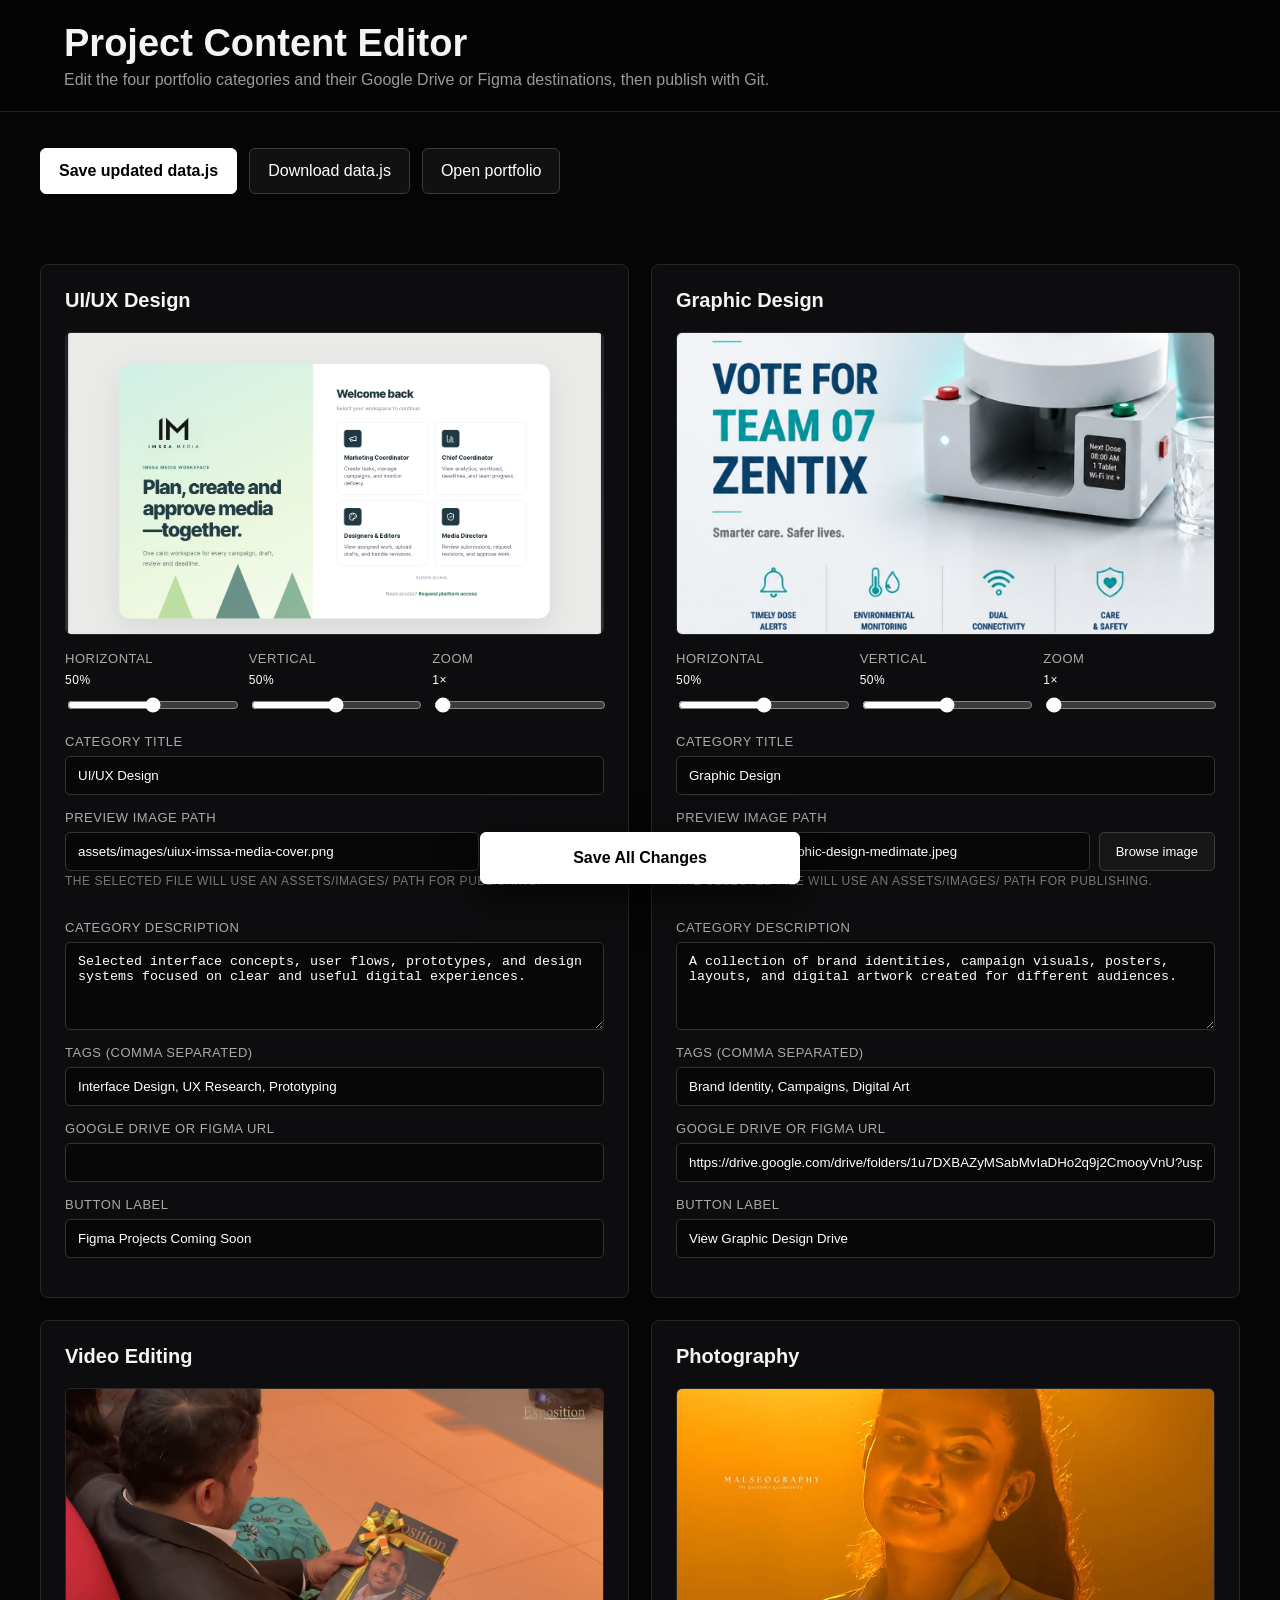
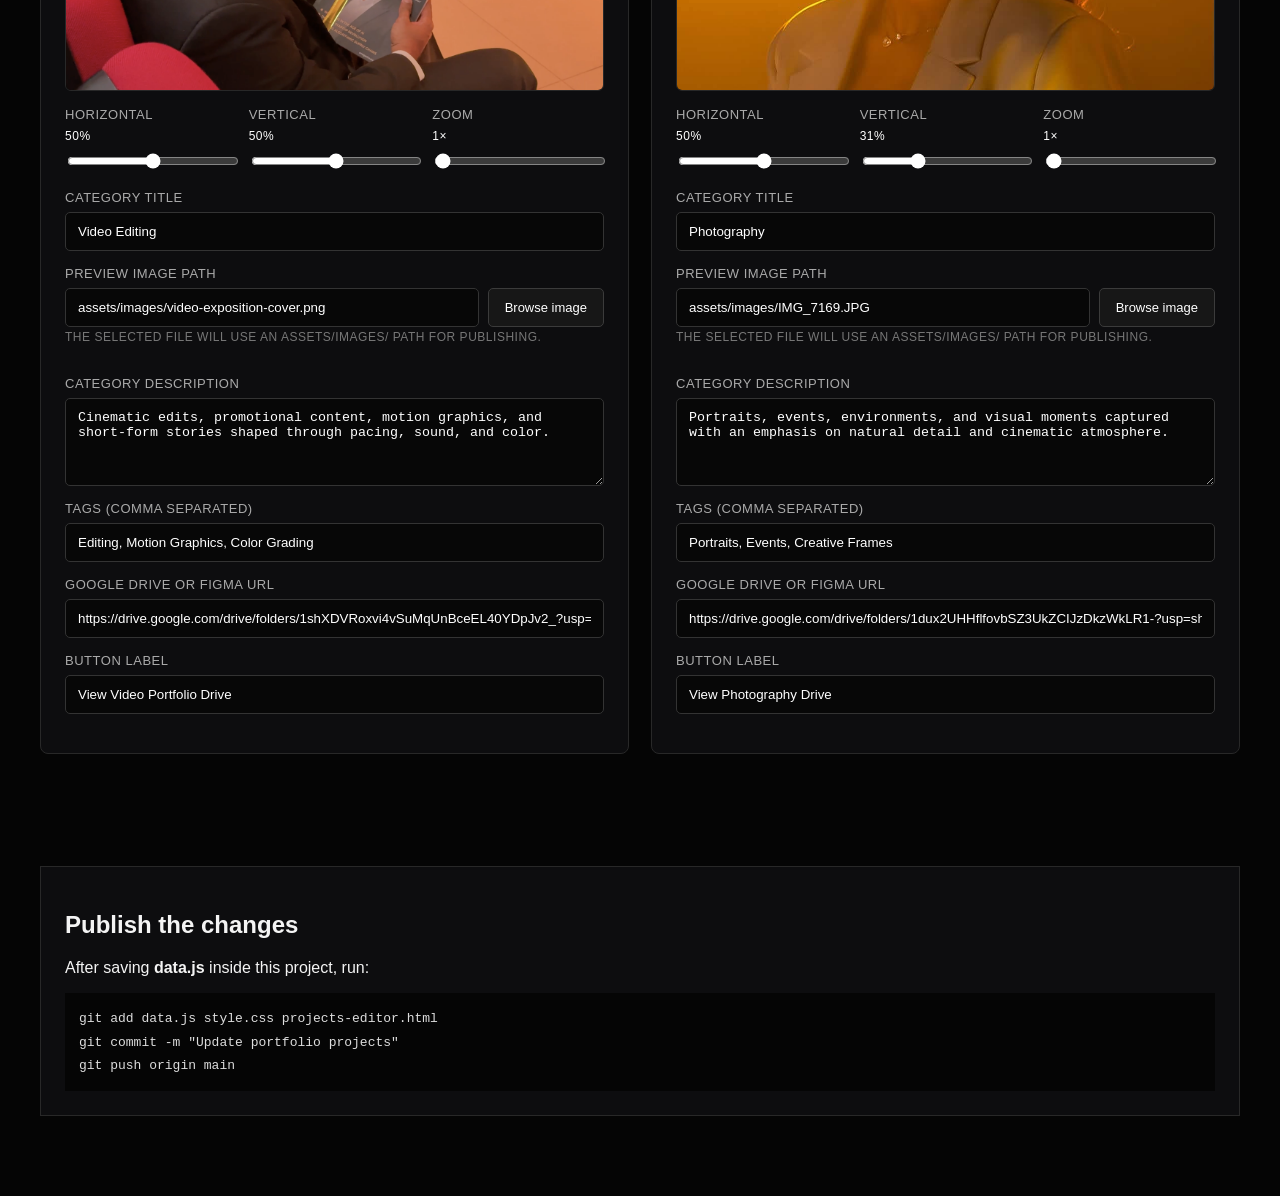
<file: projects-editor.html>
<!DOCTYPE html>
<html lang="en">
<head>
    <meta charset="UTF-8">
    <meta name="viewport" content="width=device-width, initial-scale=1.0">
    <title>MALSEOGRAPHY Project Editor</title>
    <style>
        :root { color-scheme: dark; font-family: Inter, Arial, sans-serif; }
        * { box-sizing: border-box; }
        body { margin: 0; background: #050505; color: #f4f4f4; }
        header { position: sticky; top: 0; z-index: 2; padding: 22px clamp(20px, 5vw, 64px); background: rgba(5,5,5,.94); border-bottom: 1px solid #262626; backdrop-filter: blur(14px); }
        header h1 { margin: 0 0 6px; font-size: clamp(24px, 4vw, 38px); }
        header p { margin: 0; color: #999; }
        main { width: min(1200px, calc(100% - 32px)); margin: 36px auto 80px; }
        .toolbar { display: flex; flex-wrap: wrap; gap: 12px; margin-bottom: 28px; }
        button, a.button { border: 1px solid #3b3b3b; border-radius: 6px; padding: 13px 18px; background: #111; color: #fff; font: inherit; cursor: pointer; text-decoration: none; }
        button.primary { background: #fff; color: #000; border-color: #fff; font-weight: 700; }
        .grid { display: grid; grid-template-columns: repeat(2, minmax(0, 1fr)); gap: 22px; }
        article { padding: 24px; border: 1px solid #282828; border-radius: 8px; background: #0d0d0f; }
        article h2 { margin: 0 0 20px; font-size: 20px; }
        label { display: grid; gap: 7px; margin-bottom: 15px; color: #aaa; font-size: 13px; letter-spacing: .04em; text-transform: uppercase; }
        input, textarea, select { width: 100%; border: 1px solid #333; border-radius: 5px; padding: 11px 12px; background: #070707; color: #fff; font: 15px/1.5 inherit; }
        textarea { min-height: 88px; resize: vertical; }
        .image-picker { display: grid; grid-template-columns: 1fr auto; gap: 9px; }
        .image-picker .browse { display: grid; place-items: center; margin: 0; padding: 0 16px; border: 1px solid #3b3b3b; border-radius: 5px; color: #fff; background: #171717; cursor: pointer; font-size: 13px; text-transform: none; letter-spacing: 0; }
        .image-picker input[type="file"] { position: absolute; width: 1px; height: 1px; opacity: 0; pointer-events: none; }
        .image-preview { width: 100%; aspect-ratio: 16 / 9; margin-bottom: 16px; border: 1px solid #282828; border-radius: 6px; object-fit: cover; background: #070707; }
        .image-help { margin: -6px 0 15px; color: #777; font-size: 12px; line-height: 1.5; }
        .position-controls { display: grid; grid-template-columns: repeat(3, minmax(0, 1fr)); gap: 12px; margin-bottom: 18px; }
        .position-controls label { margin: 0; }
        .position-controls output { color: #fff; font-size: 12px; }
        input[type="range"] { padding: 0; accent-color: #fff; }
        .status { min-height: 24px; margin: 18px 0; color: #b7b7b7; }
        .publish { margin-top: 30px; padding: 24px; border: 1px solid #282828; background: #0d0d0f; }
        .save-all-wrap { position: sticky; bottom: 16px; z-index: 3; display: flex; justify-content: center; margin: 30px 0; pointer-events: none; }
        .save-all-wrap button { min-width: min(100%, 320px); padding: 16px 24px; box-shadow: 0 14px 40px rgba(0,0,0,.6); pointer-events: auto; }
        code { display: block; margin-top: 12px; padding: 14px; overflow-x: auto; background: #050505; color: #ddd; line-height: 1.8; }
        @media (max-width: 760px) { .grid { grid-template-columns: 1fr; } }
        @media (max-width: 480px) { .position-controls { grid-template-columns: 1fr; } }
    </style>
</head>
<body>
    <header>
        <h1>Project Content Editor</h1>
        <p>Edit the four portfolio categories and their Google Drive or Figma destinations, then publish with Git.</p>
    </header>
    <main>
        <div class="toolbar">
            <button class="primary" id="save-file">Save updated data.js</button>
            <button id="download-file">Download data.js</button>
            <a class="button" href="index.html">Open portfolio</a>
        </div>
        <p class="status" id="status" role="status"></p>
        <div class="grid" id="editor-grid"></div>
        <div class="save-all-wrap">
            <button class="primary" id="save-all">Save All Changes</button>
        </div>
        <section class="publish">
            <h2>Publish the changes</h2>
            <p>After saving <strong>data.js</strong> inside this project, run:</p>
            <code>git add data.js style.css projects-editor.html<br>git commit -m "Update portfolio projects"<br>git push origin main</code>
        </section>
    </main>
    <script src="data.js"></script>
    <script>
        const fields = [
            ['title', 'Category title'], ['image', 'Preview image path'],
            ['description', 'Category description'], ['tags', 'Tags (comma separated)'],
            ['link', 'Google Drive or Figma URL'], ['linkLabel', 'Button label']
        ];
        const projects = structuredClone(PORTFOLIO_DATA.portfolioCategories);
        const grid = document.getElementById('editor-grid');
        const status = document.getElementById('status');

        function valueFor(project, key) {
            if (key === 'tags') return project.tags.join(', ');
            return project[key] || '';
        }

        grid.innerHTML = projects.map((project, index) => `
            <article>
                <h2>${project.title}</h2>
                <div class="image-preview" style="overflow:hidden">
                    <img data-preview-index="${index}" src="${project.image}" alt="${project.title} preview"
                        style="width:100%;height:100%;object-fit:cover;object-position:${project.imagePositionX ?? 50}% ${project.imagePositionY ?? 50}%;transform:scale(${project.imageZoom ?? 1})">
                </div>
                <div class="position-controls">
                    <label>Horizontal <output data-output="x-${index}">${project.imagePositionX ?? 50}%</output>
                        <input type="range" min="0" max="100" value="${project.imagePositionX ?? 50}" data-image-control="x" data-index="${index}">
                    </label>
                    <label>Vertical <output data-output="y-${index}">${project.imagePositionY ?? 50}%</output>
                        <input type="range" min="0" max="100" value="${project.imagePositionY ?? 50}" data-image-control="y" data-index="${index}">
                    </label>
                    <label>Zoom <output data-output="zoom-${index}">${project.imageZoom ?? 1}×</output>
                        <input type="range" min="1" max="1.8" step="0.05" value="${project.imageZoom ?? 1}" data-image-control="zoom" data-index="${index}">
                    </label>
                </div>
                ${fields.map(([key, label]) => `
                    <label>${label}
                        ${key === 'image'
                            ? `<span class="image-picker">
                                <input data-index="${index}" data-key="${key}" value="${valueFor(project, key).replaceAll('&','&amp;').replaceAll('"','&quot;')}">
                                <button class="browse" type="button" data-browse-index="${index}">Browse image</button>
                                <input type="file" accept="image/png,image/jpeg,image/webp,image/gif" data-image-file="${index}">
                               </span>
                               <span class="image-help">The selected file will use an assets/images/ path for publishing.</span>`
                            : key === 'description'
                            ? `<textarea data-index="${index}" data-key="${key}">${valueFor(project, key)}</textarea>`
                            : `<input data-index="${index}" data-key="${key}" value="${valueFor(project, key).replaceAll('&','&amp;').replaceAll('"','&quot;')}">`}
                    </label>`).join('')}
            </article>`).join('');

        grid.addEventListener('input', event => {
            const input = event.target;
            const project = projects[Number(input.dataset.index)];
            const imageControl = input.dataset.imageControl;
            if (project && imageControl) {
                const preview = grid.querySelector(`[data-preview-index="${input.dataset.index}"]`);
                if (imageControl === 'x') project.imagePositionX = Number(input.value);
                if (imageControl === 'y') project.imagePositionY = Number(input.value);
                if (imageControl === 'zoom') project.imageZoom = Number(input.value);
                preview.style.objectPosition = `${project.imagePositionX ?? 50}% ${project.imagePositionY ?? 50}%`;
                preview.style.transform = `scale(${project.imageZoom ?? 1})`;
                const suffix = imageControl === 'zoom' ? '×' : '%';
                grid.querySelector(`[data-output="${imageControl}-${input.dataset.index}"]`).textContent = `${input.value}${suffix}`;
                status.textContent = 'Image placement changed — remember to save data.js.';
                return;
            }
            const key = input.dataset.key;
            if (!project || !key) return;
            if (key === 'tags') project.tags = input.value.split(',').map(tag => tag.trim()).filter(Boolean);
            else project[key] = input.value;
            status.textContent = 'Unsaved changes';
        });

        grid.addEventListener('change', event => {
            const picker = event.target;
            if (!picker.matches('[data-image-file]') || !picker.files[0]) return;
            const index = Number(picker.dataset.imageFile);
            const file = picker.files[0];
            const publishPath = `assets/images/${file.name.replaceAll(' ', '-')}`;
            projects[index].image = publishPath;
            const pathInput = grid.querySelector(`[data-index="${index}"][data-key="image"]`);
            const preview = grid.querySelector(`[data-preview-index="${index}"]`);
            pathInput.value = publishPath;
            preview.src = URL.createObjectURL(file);
            status.textContent = `Preview updated. Copy ${file.name} into assets/images before publishing.`;
        });

        grid.addEventListener('click', event => {
            const button = event.target.closest('[data-browse-index]');
            if (!button) return;
            grid.querySelector(`[data-image-file="${button.dataset.browseIndex}"]`).click();
        });

        function updatedSource() {
            const nextData = structuredClone(PORTFOLIO_DATA);
            nextData.portfolioCategories = projects;
            return `/**\n * CENTRALIZED PORTFOLIO DATA STORE (Source of Truth)\n * Edit this file to update portfolio content.\n */\n\nconst PORTFOLIO_DATA = ${JSON.stringify(nextData, null, 4)};\n`;
        }

        async function saveDataFile() {
            try {
                if (!window.showSaveFilePicker) throw new Error('picker-unavailable');
                const handle = await showSaveFilePicker({ suggestedName: 'data.js', types: [{ description: 'JavaScript', accept: { 'text/javascript': ['.js'] } }] });
                const writable = await handle.createWritable();
                await writable.write(updatedSource());
                await writable.close();
                status.textContent = 'Saved. Refresh the portfolio to review your changes.';
            } catch (error) {
                if (error.name !== 'AbortError') status.textContent = 'Direct save is unavailable here. Use “Download data.js” instead.';
            }
        }

        document.getElementById('save-file').addEventListener('click', saveDataFile);
        document.getElementById('save-all').addEventListener('click', saveDataFile);

        document.getElementById('download-file').addEventListener('click', () => {
            const url = URL.createObjectURL(new Blob([updatedSource()], { type: 'text/javascript' }));
            const link = Object.assign(document.createElement('a'), { href: url, download: 'data.js' });
            link.click();
            URL.revokeObjectURL(url);
            status.textContent = 'Downloaded data.js. Replace the project’s existing data.js before publishing.';
        });
    </script>
</body>
</html>
</file>
